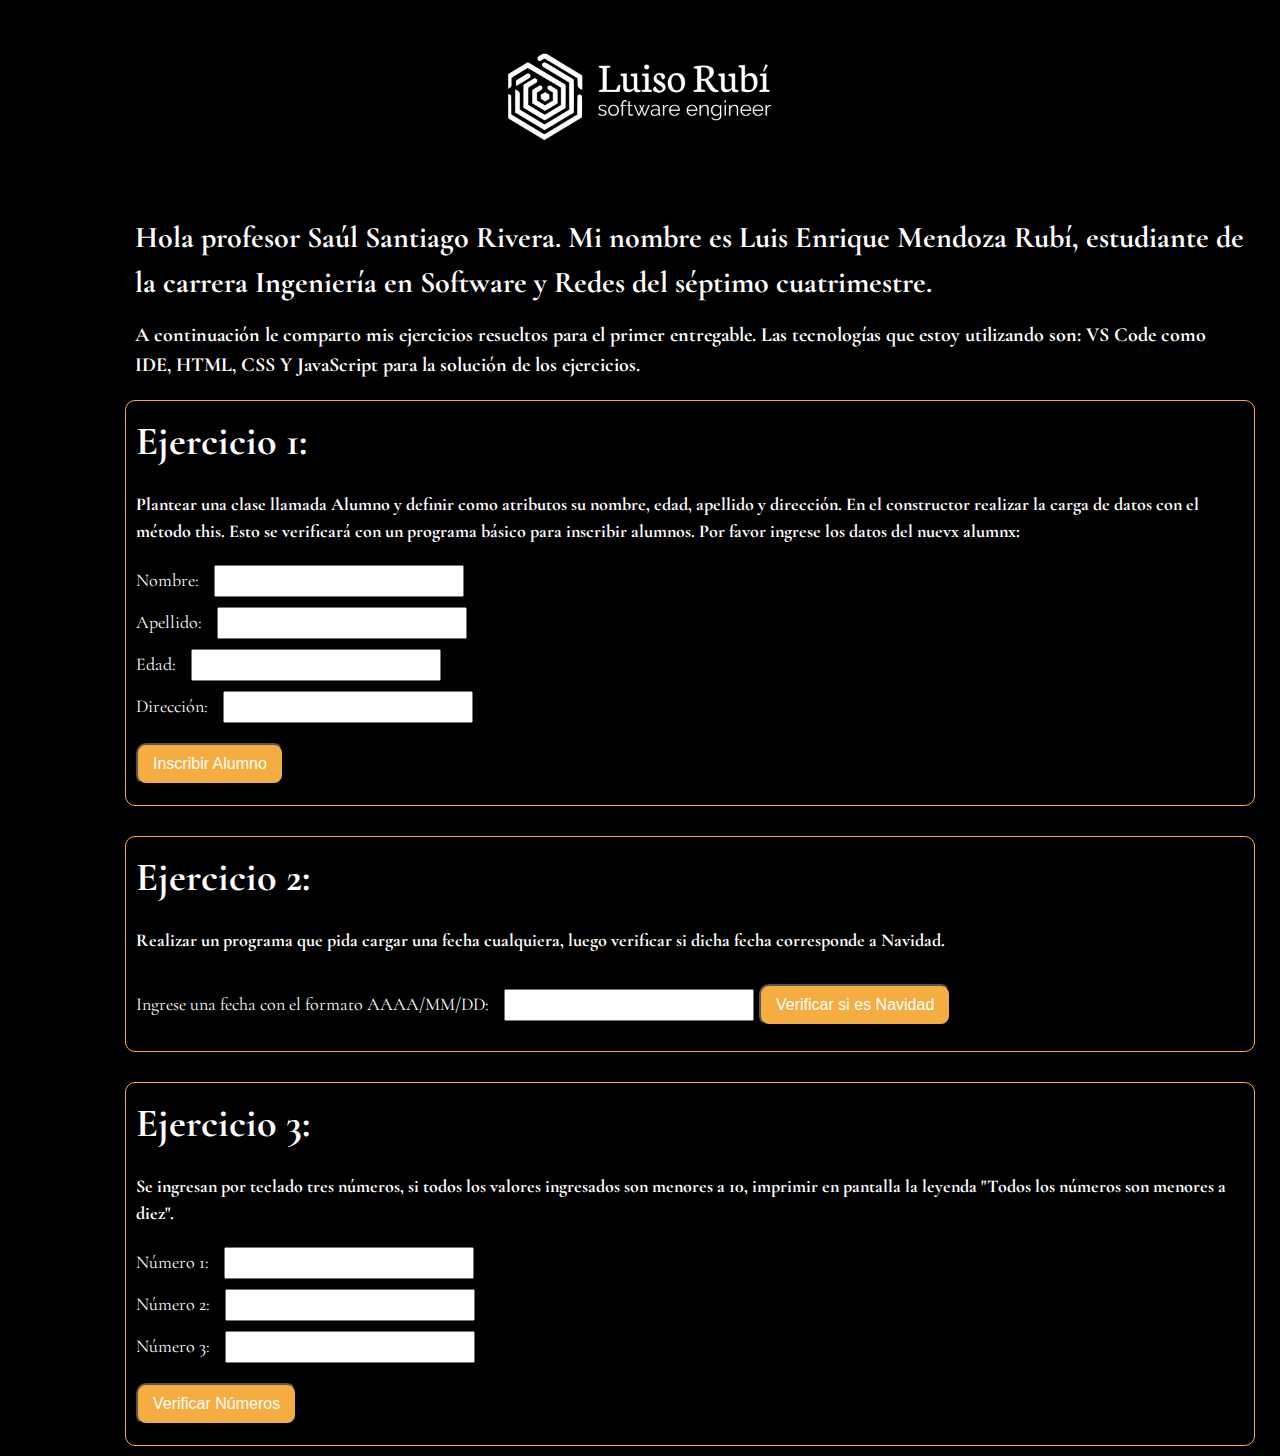
<file: Ent_1/index.html>
<!DOCTYPE html>
<html lang="es">
<head>
    <meta charset="UTF-8">
    <meta name="viewport" content="width=device-width, initial-scale=1.0">
    <link rel="stylesheet" href="style.css">
    <link rel="stylesheet" href="https://cdnjs.cloudflare.com/ajax/libs/font-awesome/6.6.0/css/all.min.css">
    <link rel="preconnect" href="https://fonts.googleapis.com">
<link rel="preconnect" href="https://fonts.gstatic.com" crossorigin>
<link href="https://fonts.googleapis.com/css2?family=Cormorant+Garamond:ital,wght@0,300;0,400;0,500;0,600;0,700;1,300;1,400;1,500;1,600;1,700&display=swap" rel="stylesheet">
    <title>Entregable 1</title>
</head>
<body>
        <!-- Logo start -->
            <div class="logo">
                <a href="#"><span><img src="img/LH_black.png" alt="Unavailable"></span></a>
            </div>
        <!-- Logo end -->
        <!-- Main content start -->
            <div class="main-content">
                <!-- Personal info section start -->
                <section class="introduction">
                    <div class="container">
                        <div class="row">
                            <div class="personal-info padd-10">
                                <h2 class="hello">Hola profesor Saúl Santiago Rivera. Mi nombre es Luis Enrique Mendoza Rubí, estudiante de la carrera Ingeniería en Software y Redes del séptimo cuatrimestre. </h2>
                                <h3>A continuación le comparto mis ejercicios resueltos para el primer entregable. Las tecnologías que estoy utilizando son: VS Code como IDE, HTML, CSS Y JavaScript para la solución de los ejercicios.</h3>
                            </div>
                        </div>
                        <!-- First excercise start -->
                        <div class="row">
                            <div class="ejercicio-1 padd-10">
                                <h1 class="title">Ejercicio 1:</h1>
                                <p class="instructions">Plantear una clase llamada Alumno y definir como atributos su nombre, edad, apellido y dirección. En el constructor realizar la carga de datos con el método this. Esto se verificará con un programa básico para inscribir alumnos. Por favor ingrese los datos del nuevx alumnx:</p>
                                <form id="form-ejercicio-4">
                                    <label for="nombre">Nombre:</label>
                                    <input type="text" id="nombre" name="nombre" required>
                                    <br>
                                    <label for="apellido">Apellido:</label>
                                    <input type="text" id="apellido" name="apellido" required>
                                    <br>
                                    <label for="edad">Edad:</label>
                                    <input type="number" id="edad" name="edad" required>
                                    <br>
                                    <label for="direccion">Dirección:</label>
                                    <input type="text" id="direccion" name="direccion" required>
                                    <br>
                                    <button type="button" onclick="inscribirAlumno()">Inscribir Alumno</button>
                                </form>
                                <p id="resultado-alumno"></p>
                            </div>
                        </div>
                        <!-- First excercise end -->
                        <!-- Second exercise start -->
                        <div class="row">
                            <div class="ejercicio-2 padd-10">
                                <h1 class="title">Ejercicio 2:</h1>
                                <p class="instructions">Realizar un programa que pida cargar una fecha cualquiera, luego verificar si dicha fecha corresponde a Navidad.</p>
                                <form id="form-ejercicio-2">
                                    <label for="fecha">Ingrese una fecha con el formato AAAA/MM/DD:</label>
                                    <input type="fecha" id="fecha" name="fecha">
                                    <button type="button" onclick="verificarNavidad()">Verificar si es Navidad</button>
                                </form>
                                <p id="resultado-navidad"></p>
                            </div>
                        </div>
                        <!-- Second exercise end -->
                        <!-- Third exercise start -->
                        <div class="row">
                            <div class="ejercicio-3 padd-10">
                                <h1 class="title">Ejercicio 3:</h1>
                                <p class="instructions">Se ingresan por teclado tres números, si todos los valores ingresados son menores a 10, imprimir en pantalla la leyenda "Todos los números son menores a diez".</p>
                                <form id="form-ejercicio-3">
                                    <label for="num1">Número 1:</label>
                                    <input type="number" id="num1" name="num1">
                                    <br>
                                    <label for="num2">Número 2:</label>
                                    <input type="number" id="num2" name="num2">
                                    <br>
                                    <label for="num3">Número 3:</label>
                                    <input type="number" id="num3" name="num3">
                                    <br>
                                    <button type="button" onclick="verificarNumerosMenores()">Verificar Números</button>
                                </form>
                                <p id="resultado-numeros"></p>
                            </div>
                        </div>
                        <!-- Third exercise end -->
                    </div>
                </section>
            </div>
        <!-- Main content end -->
    <script src="app.js"></script>
</body>
</html>
</file>
<file: Ent_1/style.css>
*{
    margin: 0;
    padding: 0;
    box-sizing: border-box;
}

.padd-10 {
    padding-right: 10px;
    padding-left: 10px;
}

body {
    margin: 0;
    padding: 0;
    line-height: 1.5;
    font-size: 20px;
    font-family: Cormorant Garamond, sans-serif;
    background-color: black;
}

.logo{
    position: absolute;
    top: 0;
    left: 50%;
    transform: translateX(-50%);
    padding: 38px;
}
.logo img{
    width: 300px;
    height: auto;
    margin-top: 10px;
}

.section {
    min-height: 100vh;
    display: block;
    padding: 0 30px;
    opacity: 1;
}

.main-content {
    padding-left: 100px;
}

.container{
    max-width: 1100px;
    width: 100%;
    margin: auto;
    margin-top: 200px;
    color: white;
}

.row{
    display: flex;
    flex-wrap: wrap;
    margin-left: -15px;
    margin-right: -15px;
    position: relative;
}

h2.hello{
    font-size: 30px;
    margin: 15px 0;
}

h3{
    font-size: 20px;
    font-weight: 700;
}

.ejercicio-1, .ejercicio-2, .ejercicio-3{
    border: 1px solid rgb(245, 173, 65);
    border-radius: 10px;
    width: 100%;
    position: relative;
    margin-top: 20px;
    margin-bottom: 10px;
}

.ejercicio-1 .title, .ejercicio-2 .title, .ejercicio-3 .title{
    font-size: 40px;
    margin-top: 10px;
    margin-bottom: 20px;
    font-weight: 700;
}

.ej-box .ejercicio {
    margin-top: 20px;
    margin-bottom: 20px;
}

.ej-box .ejercicio img{
    width: 900px;
    height: auto;
    margin-left: 10px;
}


/* --- formularios --- */
form {
    margin: 20px 0;
}

label {
    font-size: 18px;
    margin-right: 10px;
}

input {
    padding: 5px;
    font-size: 16px;
    margin-bottom: 10px;
    width: 250px;
}

button {
    background-color: rgb(245, 173, 65);
    color: white;
    border-radius: 10px;
    padding: 10px 15px;
    font-size: 16px;
    cursor: pointer;
    margin-top: 10px;
}

button:hover {
    background-color: #e4954a;
}

p {
    font-size: 18px;
    font-weight: bold;
    color: white;
    margin-top: 10px;
}
</file>
